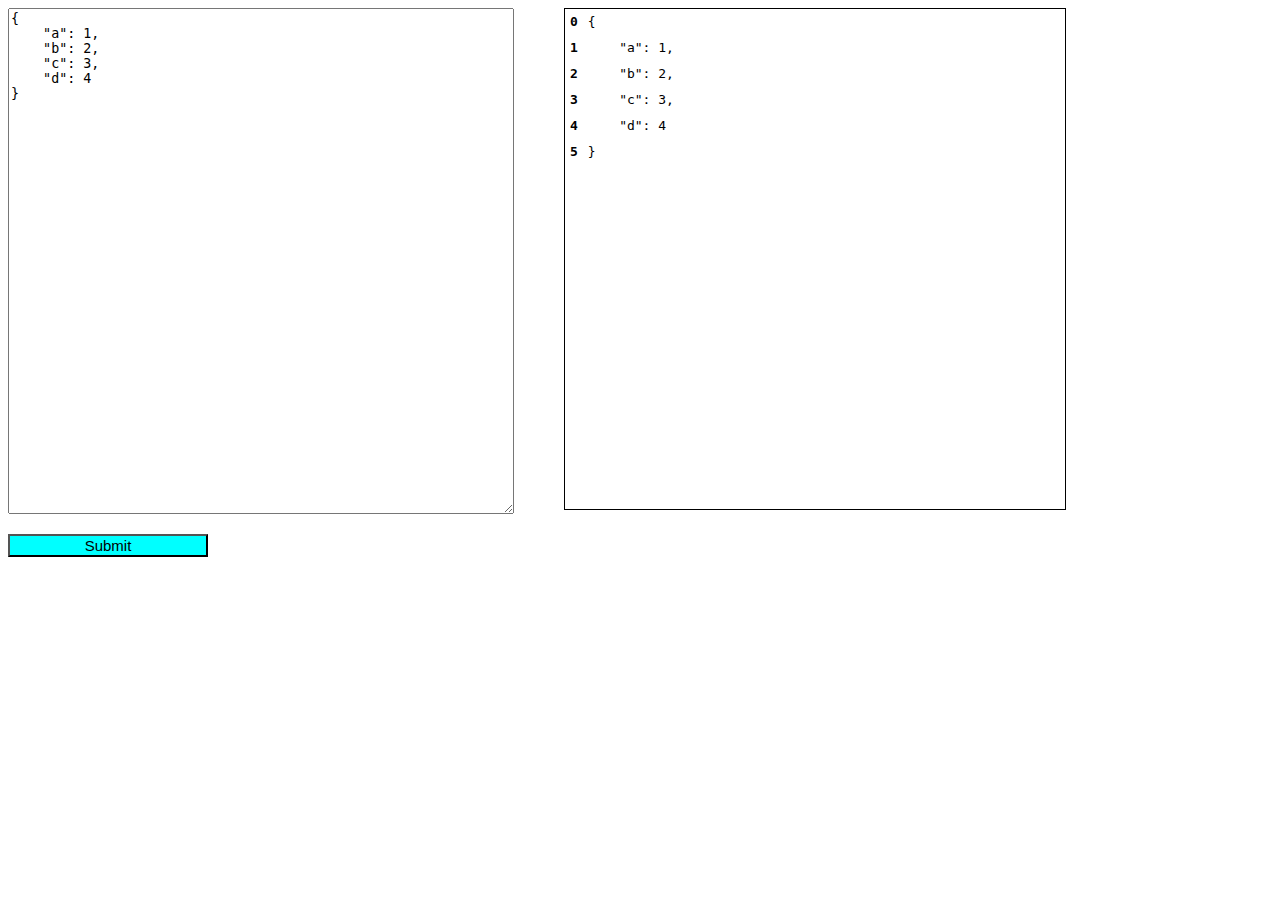
<file: index.html>
<!DOCTYPE html>
<html>
<link rel="stylesheet" href="./css/styles.css">

<body>
    <div class="text-areas">
        <textarea id='editor' data-bind='textInput: json'> </textarea>
        <div id='diff' data-bind='foreach: diffArray'>
            <div class="line">
                <pre class="line-number" data-bind="text: $index"></pre>
                <pre class='line-text' data-bind="html: text"></pre>
            </div>
        </div>
    </div>
    <button id="submit-button" data-bind="click: onSubmit">Submit</button>

    <script type='text/javascript' src='./js/knockout-3.5.1.js'></script>
    <script type='text/javascript' src='./js/diff_match_patch.js'></script>
    <script type='text/javascript' src='./js/main.js'></script>
</body>

</html>
</file>
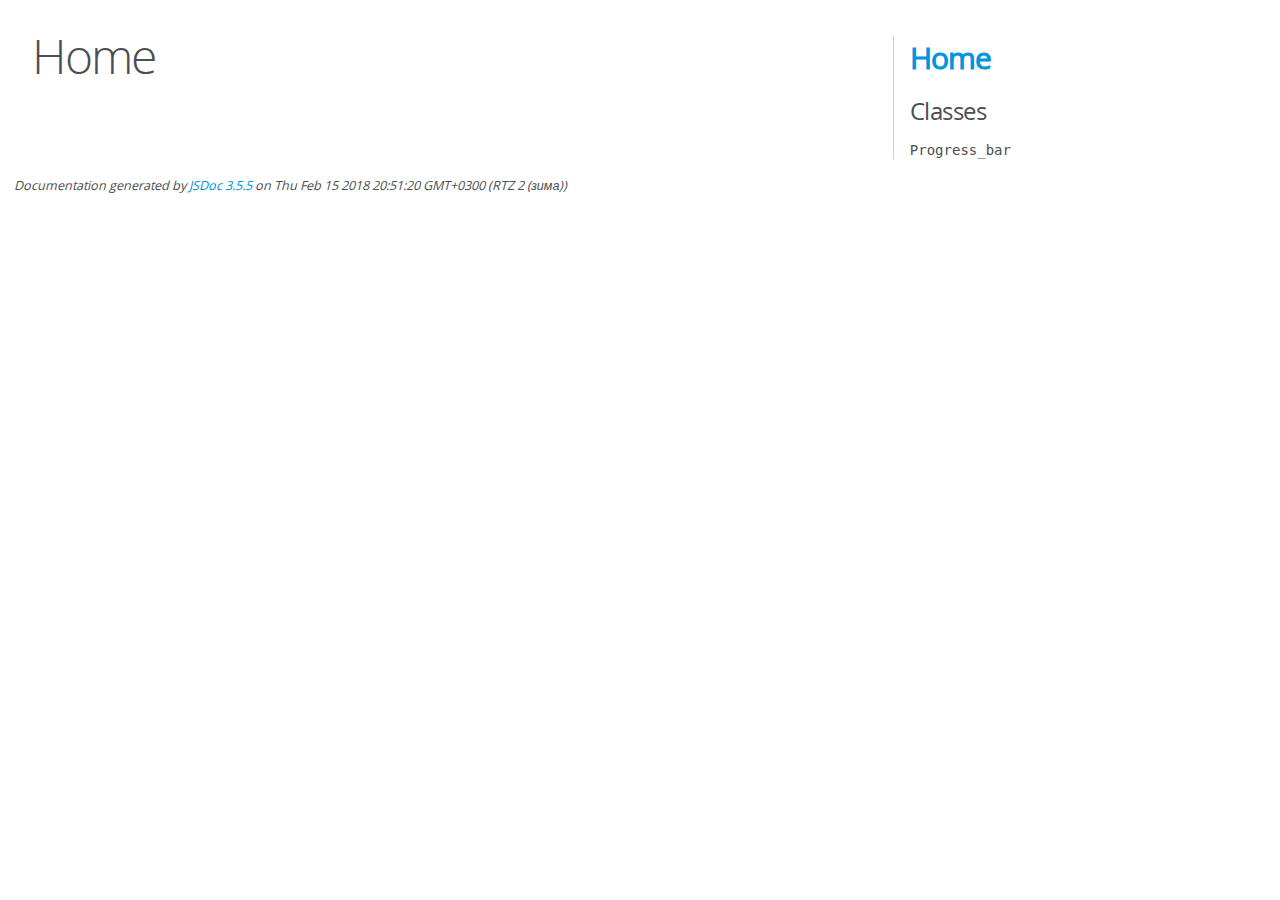
<file: progress_bar/out/index.html>
<!DOCTYPE html>
<html lang="en">
<head>
    <meta charset="utf-8">
    <title>JSDoc: Home</title>

    <script src="scripts/prettify/prettify.js"> </script>
    <script src="scripts/prettify/lang-css.js"> </script>
    <!--[if lt IE 9]>
      <script src="//html5shiv.googlecode.com/svn/trunk/html5.js"></script>
    <![endif]-->
    <link type="text/css" rel="stylesheet" href="styles/prettify-tomorrow.css">
    <link type="text/css" rel="stylesheet" href="styles/jsdoc-default.css">
</head>

<body>

<div id="main">

    <h1 class="page-title">Home</h1>








    <h3> </h3>




















</div>

<nav>
    <h2><a href="index.html">Home</a></h2><h3>Classes</h3><ul><li><a href="Progress_bar.html">Progress_bar</a></li></ul>
</nav>

<br class="clear">

<footer>
    Documentation generated by <a href="https://github.com/jsdoc3/jsdoc">JSDoc 3.5.5</a> on Thu Feb 15 2018 20:51:20 GMT+0300 (RTZ 2 (зима))
</footer>

<script> prettyPrint(); </script>
<script src="scripts/linenumber.js"> </script>
</body>
</html>
</file>
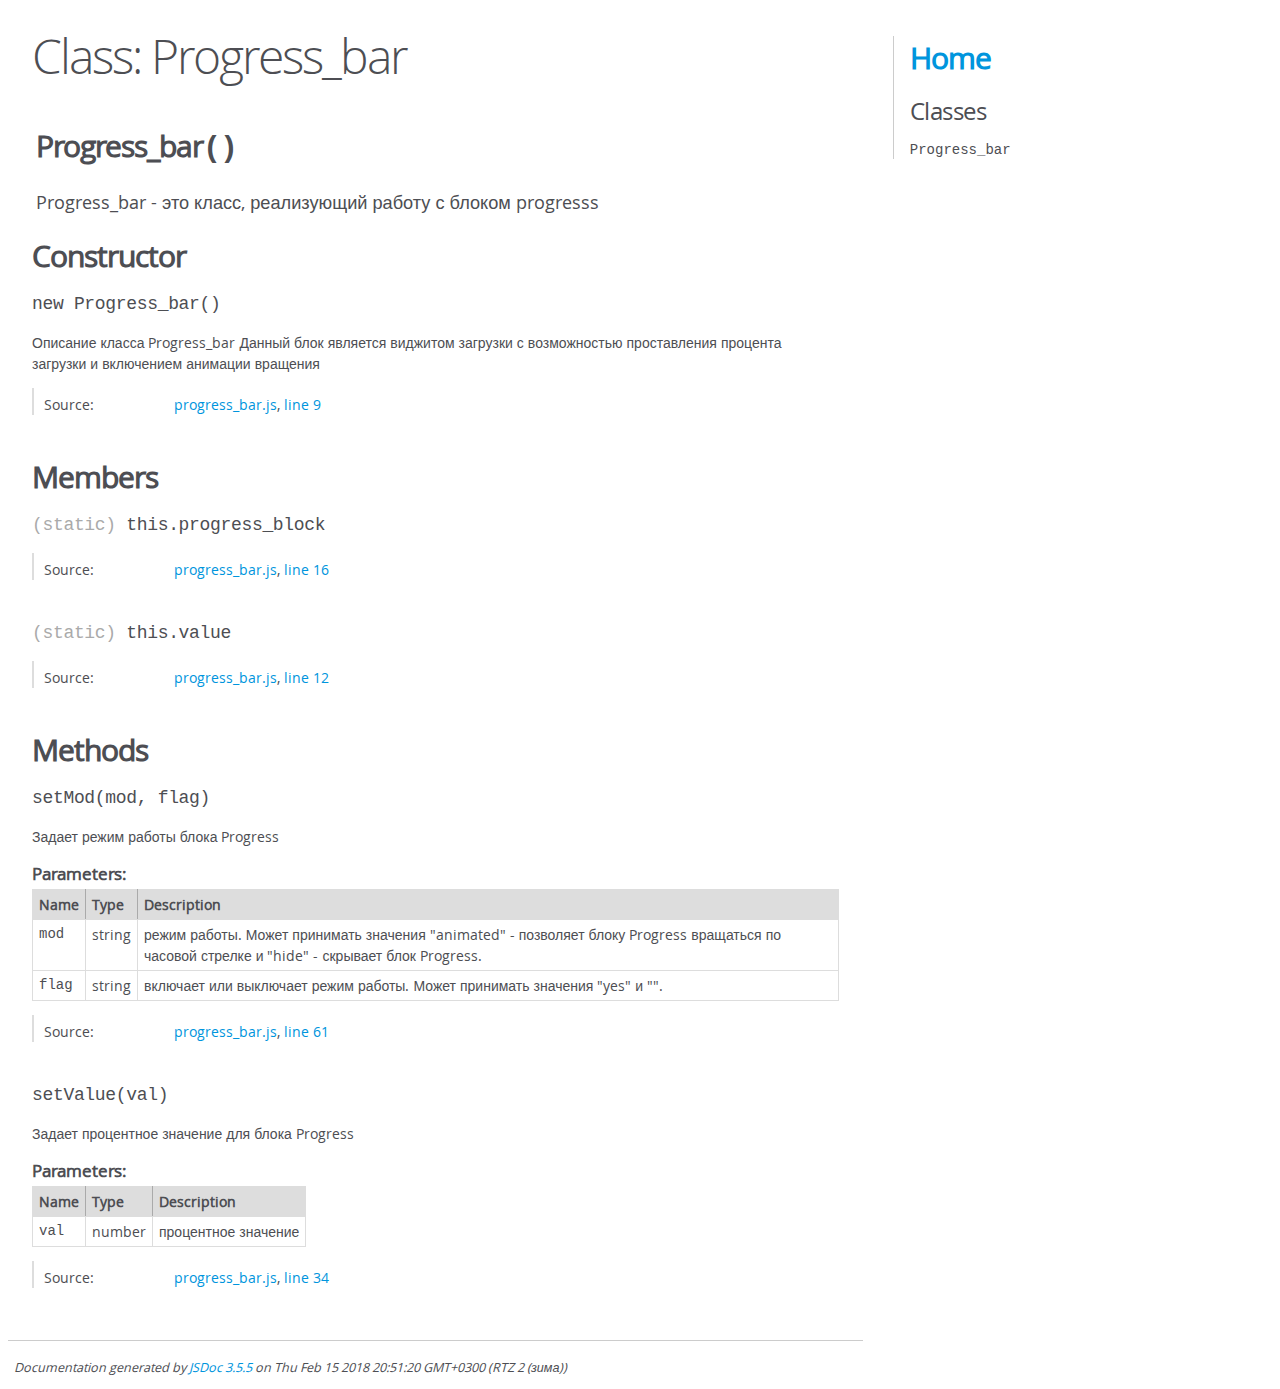
<file: progress_bar/out/Progress_bar.html>
<!DOCTYPE html>
<html lang="en">
<head>
    <meta charset="utf-8">
    <title>JSDoc: Class: Progress_bar</title>

    <script src="scripts/prettify/prettify.js"> </script>
    <script src="scripts/prettify/lang-css.js"> </script>
    <!--[if lt IE 9]>
      <script src="//html5shiv.googlecode.com/svn/trunk/html5.js"></script>
    <![endif]-->
    <link type="text/css" rel="stylesheet" href="styles/prettify-tomorrow.css">
    <link type="text/css" rel="stylesheet" href="styles/jsdoc-default.css">
</head>

<body>

<div id="main">

    <h1 class="page-title">Class: Progress_bar</h1>






<section>

<header>

        <h2><span class="attribs"><span class="type-signature"></span></span>Progress_bar<span class="signature">()</span><span class="type-signature"></span></h2>

            <div class="class-description">Progress_bar - это класс, реализующий работу с блоком progresss</div>


</header>

<article>
    <div class="container-overview">




    <h2>Constructor</h2>



    <h4 class="name" id="Progress_bar"><span class="type-signature"></span>new Progress_bar<span class="signature">()</span><span class="type-signature"></span></h4>






<div class="description">
    Описание класса Progress_bar
Данный блок является виджитом загрузки с возможностью проставления процента загрузки и включением анимации вращения
</div>













<dl class="details">


























    <dt class="tag-source">Source:</dt>
    <dd class="tag-source"><ul class="dummy"><li>
        <a href="progress_bar.js.html">progress_bar.js</a>, <a href="progress_bar.js.html#line9">line 9</a>
    </li></ul></dd>







</dl>



















    </div>














        <h3 class="subsection-title">Members</h3>



<h4 class="name" id=".this.progress_block"><span class="type-signature">(static) </span>this.progress_block<span class="type-signature"></span></h4>










<dl class="details">


























    <dt class="tag-source">Source:</dt>
    <dd class="tag-source"><ul class="dummy"><li>
        <a href="progress_bar.js.html">progress_bar.js</a>, <a href="progress_bar.js.html#line16">line 16</a>
    </li></ul></dd>







</dl>








<h4 class="name" id=".this.value"><span class="type-signature">(static) </span>this.value<span class="type-signature"></span></h4>










<dl class="details">


























    <dt class="tag-source">Source:</dt>
    <dd class="tag-source"><ul class="dummy"><li>
        <a href="progress_bar.js.html">progress_bar.js</a>, <a href="progress_bar.js.html#line12">line 12</a>
    </li></ul></dd>







</dl>










        <h3 class="subsection-title">Methods</h3>







    <h4 class="name" id="setMod"><span class="type-signature"></span>setMod<span class="signature">(mod, flag)</span><span class="type-signature"></span></h4>






<div class="description">
    Задает режим работы блока Progress
</div>









    <h5>Parameters:</h5>


<table class="params">
    <thead>
    <tr>

        <th>Name</th>


        <th>Type</th>





        <th class="last">Description</th>
    </tr>
    </thead>

    <tbody>


        <tr>

                <td class="name"><code>mod</code></td>


            <td class="type">


<span class="param-type">string</span>



            </td>





            <td class="description last">режим работы. Может принимать значения "animated" - позволяет блоку Progress вращаться по часовой стрелке и "hide" - скрывает блок Progress.</td>
        </tr>



        <tr>

                <td class="name"><code>flag</code></td>


            <td class="type">


<span class="param-type">string</span>



            </td>





            <td class="description last">включает или выключает режим работы. Может принимать значения "yes" и "".</td>
        </tr>


    </tbody>
</table>






<dl class="details">


























    <dt class="tag-source">Source:</dt>
    <dd class="tag-source"><ul class="dummy"><li>
        <a href="progress_bar.js.html">progress_bar.js</a>, <a href="progress_bar.js.html#line61">line 61</a>
    </li></ul></dd>







</dl>
























    <h4 class="name" id="setValue"><span class="type-signature"></span>setValue<span class="signature">(val)</span><span class="type-signature"></span></h4>






<div class="description">
    Задает процентное значение для блока Progress
</div>









    <h5>Parameters:</h5>


<table class="params">
    <thead>
    <tr>

        <th>Name</th>


        <th>Type</th>





        <th class="last">Description</th>
    </tr>
    </thead>

    <tbody>


        <tr>

                <td class="name"><code>val</code></td>


            <td class="type">


<span class="param-type">number</span>



            </td>





            <td class="description last">процентное значение</td>
        </tr>


    </tbody>
</table>






<dl class="details">


























    <dt class="tag-source">Source:</dt>
    <dd class="tag-source"><ul class="dummy"><li>
        <a href="progress_bar.js.html">progress_bar.js</a>, <a href="progress_bar.js.html#line34">line 34</a>
    </li></ul></dd>







</dl>
























</article>

</section>




</div>

<nav>
    <h2><a href="index.html">Home</a></h2><h3>Classes</h3><ul><li><a href="Progress_bar.html">Progress_bar</a></li></ul>
</nav>

<br class="clear">

<footer>
    Documentation generated by <a href="https://github.com/jsdoc3/jsdoc">JSDoc 3.5.5</a> on Thu Feb 15 2018 20:51:20 GMT+0300 (RTZ 2 (зима))
</footer>

<script> prettyPrint(); </script>
<script src="scripts/linenumber.js"> </script>
</body>
</html>
</file>
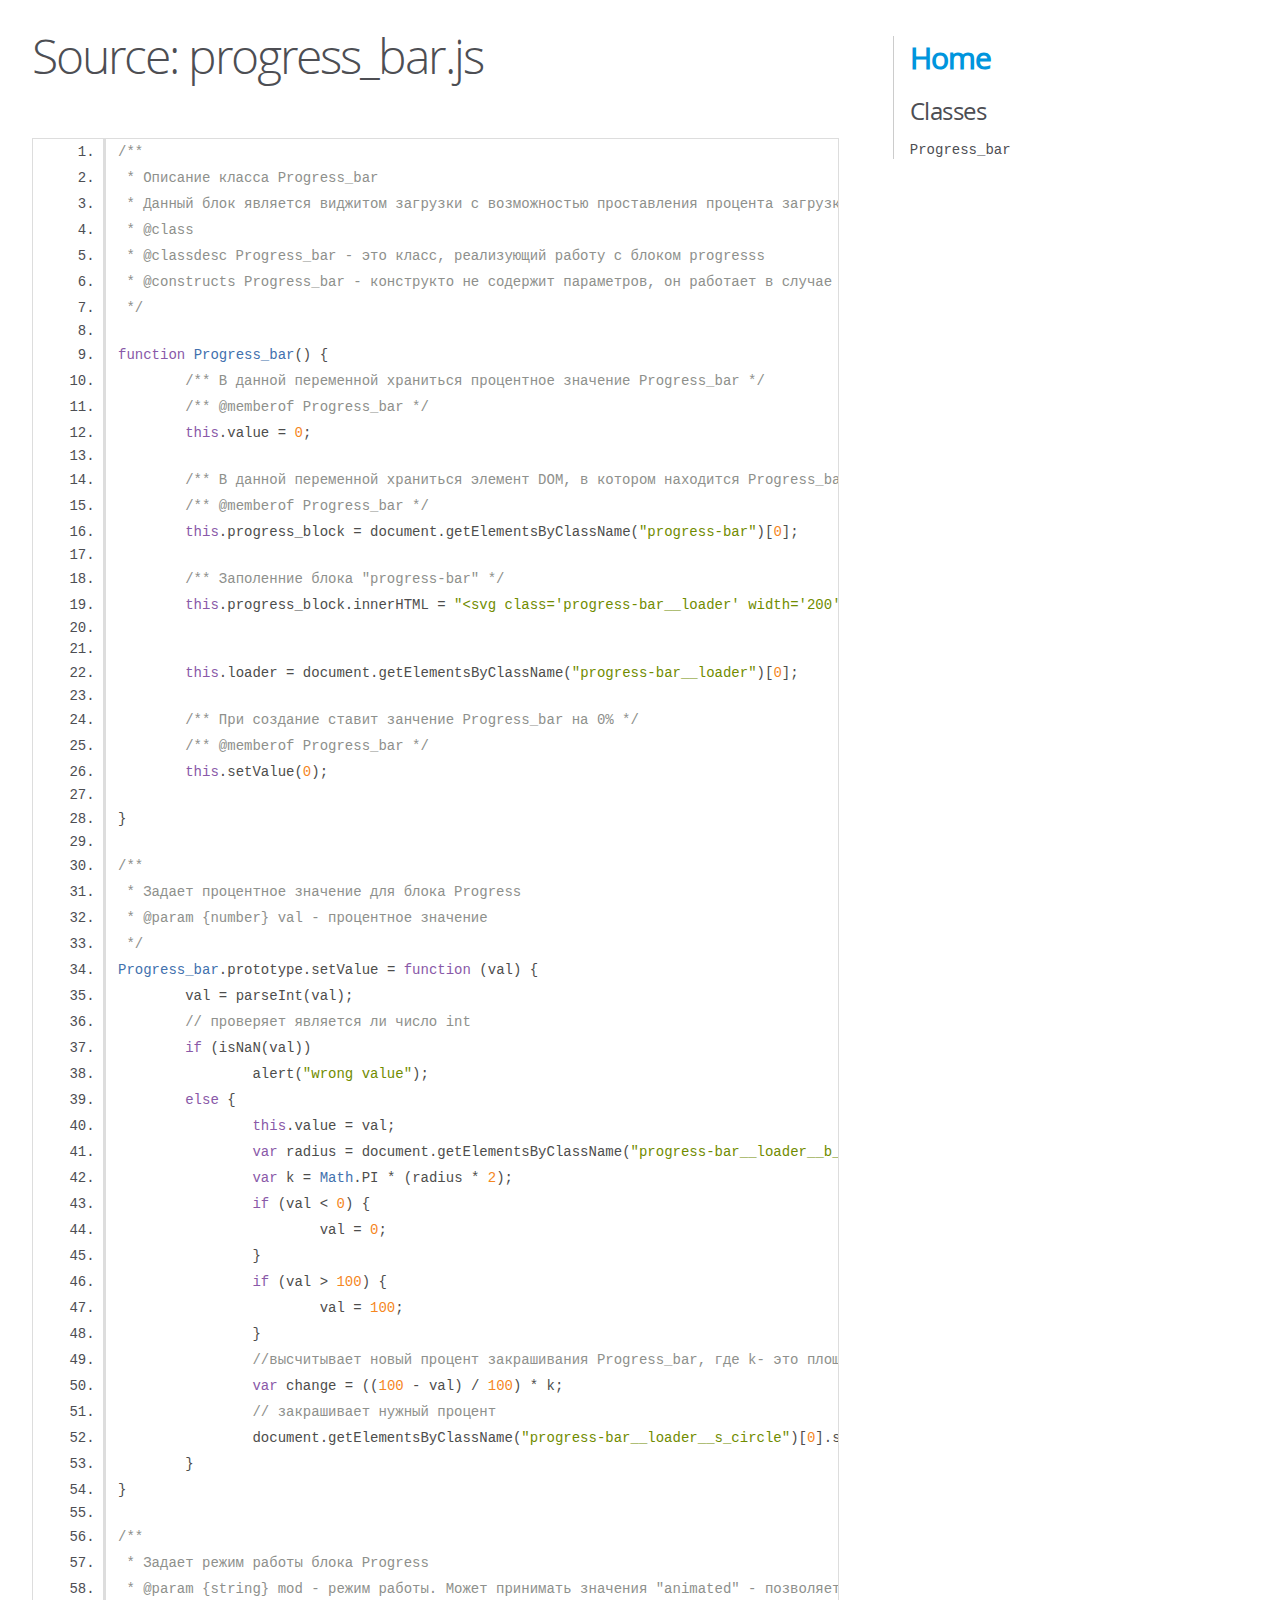
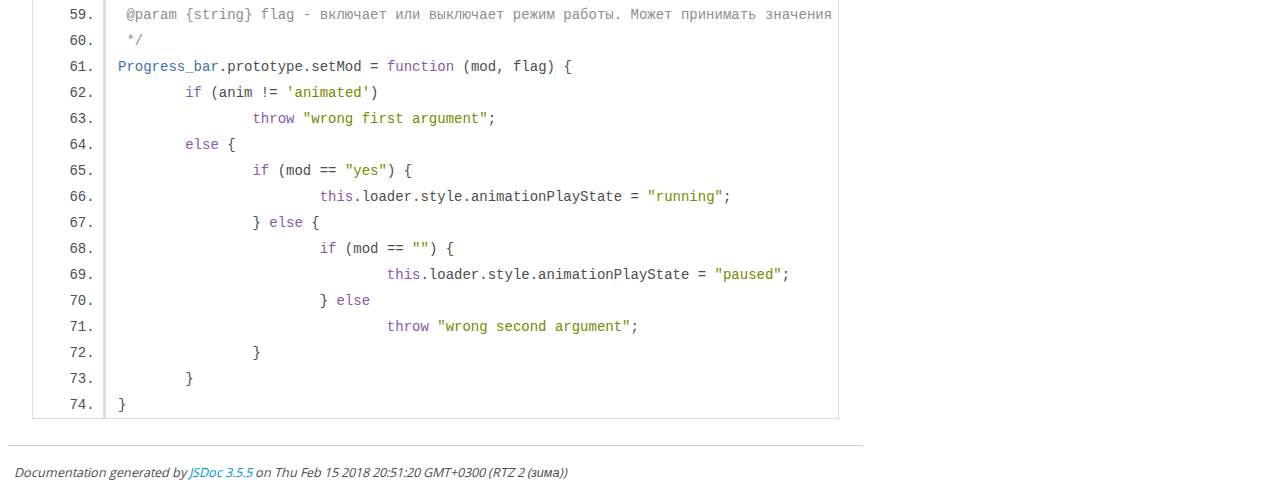
<file: progress_bar/out/progress_bar.js.html>
<!DOCTYPE html>
<html lang="en">
<head>
    <meta charset="utf-8">
    <title>JSDoc: Source: progress_bar.js</title>

    <script src="scripts/prettify/prettify.js"> </script>
    <script src="scripts/prettify/lang-css.js"> </script>
    <!--[if lt IE 9]>
      <script src="//html5shiv.googlecode.com/svn/trunk/html5.js"></script>
    <![endif]-->
    <link type="text/css" rel="stylesheet" href="styles/prettify-tomorrow.css">
    <link type="text/css" rel="stylesheet" href="styles/jsdoc-default.css">
</head>

<body>

<div id="main">

    <h1 class="page-title">Source: progress_bar.js</h1>






    <section>
        <article>
            <pre class="prettyprint source linenums"><code>/**
 * Описание класса Progress_bar
 * Данный блок является виджитом загрузки с возможностью проставления процента загрузки и включением анимации вращения
 * @class
 * @classdesc Progress_bar - это класс, реализующий работу с блоком progresss
 * @constructs Progress_bar - конструкто не содержит параметров, он работает в случае наличия в html - документе элемента с классом "progress-bar". В этом случае он создаст в нем блок 'progress-bar__loader' для последующей работы с блоком Progress.
 */

function Progress_bar() {
	/** В данной переменной храниться процентное значение Progress_bar */
	/** @memberof Progress_bar */
	this.value = 0;

	/** В данной переменной храниться элемент DOM, в котором находится Progress_bar */
	/** @memberof Progress_bar */
	this.progress_block = document.getElementsByClassName("progress-bar")[0];

	/** Заполенние блока "progress-bar" */
	this.progress_block.innerHTML = "&lt;svg class='progress-bar__loader' width='200' height='200'>&lt;circle class = 'progress-bar__loader__b_circle' r = '90' cx = '100' cy = '100' fill = 'transparent' stroke-dasharray='565.48' stroke-dashoffset='0'>&lt;/circle>&lt;circle class = 'progress-bar__loader__s_circle bar' r='90' cx='100' cy='100' fill='transparent' stroke-dasharray='565.48' stroke-dashoffset='0'>&lt;/circle>&lt;/svg>";


	this.loader = document.getElementsByClassName("progress-bar__loader")[0];

	/** При создание ставит занчение Progress_bar на 0% */
	/** @memberof Progress_bar */
	this.setValue(0);

}

/**
 * Задает процентное значение для блока Progress
 * @param {number} val - процентное значение
 */
Progress_bar.prototype.setValue = function (val) {
	val = parseInt(val);
	// проверяет является ли число int
	if (isNaN(val))
		alert("wrong value");
	else {
		this.value = val;
		var radius = document.getElementsByClassName("progress-bar__loader__b_circle")[0].getAttribute("r");
		var k = Math.PI * (radius * 2);
		if (val &lt; 0) {
			val = 0;
		}
		if (val > 100) {
			val = 100;
		}
		//высчитывает новый процент закрашивания Progress_bar, где k- это площадь круга
		var change = ((100 - val) / 100) * k;
		// закрашивает нужный процент
		document.getElementsByClassName("progress-bar__loader__s_circle")[0].style.strokeDashoffset = change;
	}
}

/**
 * Задает режим работы блока Progress
 * @param {string} mod - режим работы. Может принимать значения "animated" - позволяет блоку Progress вращаться по часовой стрелке и "hide" - скрывает блок Progress.
 @param {string} flag - включает или выключает режим работы. Может принимать значения "yes" и "".
 */
Progress_bar.prototype.setMod = function (mod, flag) {
	if (anim != 'animated')
		throw "wrong first argument";
	else {
		if (mod == "yes") {
			this.loader.style.animationPlayState = "running";
		} else {
			if (mod == "") {
				this.loader.style.animationPlayState = "paused";
			} else
				throw "wrong second argument";
		}
	}
}
</code></pre>
        </article>
    </section>




</div>

<nav>
    <h2><a href="index.html">Home</a></h2><h3>Classes</h3><ul><li><a href="Progress_bar.html">Progress_bar</a></li></ul>
</nav>

<br class="clear">

<footer>
    Documentation generated by <a href="https://github.com/jsdoc3/jsdoc">JSDoc 3.5.5</a> on Thu Feb 15 2018 20:51:20 GMT+0300 (RTZ 2 (зима))
</footer>

<script> prettyPrint(); </script>
<script src="scripts/linenumber.js"> </script>
</body>
</html>
</file>
<file: css/styles.css>
body {
    display: flex;
    flex-direction: column;
}
#editor {
    width: 500px;
    height: 500px;
    margin-right: 50px;
}
#diff {
    width: 500px;
    height: 500px;
    border: black solid 1px;
}
#submit-button {
    width: 200px;
    margin-top: 20px;
    background-color: aqua;
    font-size: 15px;
}
.text-areas {
    display: flex;
    flex-direction: row;
}
.line {
    display: flex;
    flex-direction: row;
    line-height: 0;
    padding: 0 5px;
}
.red {
    background-color: #ffeef0;
}
.green {
    background-color: #e6ffed;
}
.line-number {
    font-weight: bold;
    margin-right: 10px;
}
</file>
<file: progress_bar/out/styles/prettify-tomorrow.css>
/* Tomorrow Theme */
/* Original theme - https://github.com/chriskempson/tomorrow-theme */
/* Pretty printing styles. Used with prettify.js. */
/* SPAN elements with the classes below are added by prettyprint. */
/* plain text */
.pln {
  color: #4d4d4c; }

@media screen {
  /* string content */
  .str {
    color: #718c00; }

  /* a keyword */
  .kwd {
    color: #8959a8; }

  /* a comment */
  .com {
    color: #8e908c; }

  /* a type name */
  .typ {
    color: #4271ae; }

  /* a literal value */
  .lit {
    color: #f5871f; }

  /* punctuation */
  .pun {
    color: #4d4d4c; }

  /* lisp open bracket */
  .opn {
    color: #4d4d4c; }

  /* lisp close bracket */
  .clo {
    color: #4d4d4c; }

  /* a markup tag name */
  .tag {
    color: #c82829; }

  /* a markup attribute name */
  .atn {
    color: #f5871f; }

  /* a markup attribute value */
  .atv {
    color: #3e999f; }

  /* a declaration */
  .dec {
    color: #f5871f; }

  /* a variable name */
  .var {
    color: #c82829; }

  /* a function name */
  .fun {
    color: #4271ae; } }
/* Use higher contrast and text-weight for printable form. */
@media print, projection {
  .str {
    color: #060; }

  .kwd {
    color: #006;
    font-weight: bold; }

  .com {
    color: #600;
    font-style: italic; }

  .typ {
    color: #404;
    font-weight: bold; }

  .lit {
    color: #044; }

  .pun, .opn, .clo {
    color: #440; }

  .tag {
    color: #006;
    font-weight: bold; }

  .atn {
    color: #404; }

  .atv {
    color: #060; } }
/* Style */
/*
pre.prettyprint {
  background: white;
  font-family: Consolas, Monaco, 'Andale Mono', monospace;
  font-size: 12px;
  line-height: 1.5;
  border: 1px solid #ccc;
  padding: 10px; }
*/

/* Specify class=linenums on a pre to get line numbering */
ol.linenums {
  margin-top: 0;
  margin-bottom: 0; }

/* IE indents via margin-left */
li.L0,
li.L1,
li.L2,
li.L3,
li.L4,
li.L5,
li.L6,
li.L7,
li.L8,
li.L9 {
  /* */ }

/* Alternate shading for lines */
li.L1,
li.L3,
li.L5,
li.L7,
li.L9 {
  /* */ }
</file>
<file: progress_bar/out/styles/jsdoc-default.css>
@font-face {
    font-family: 'Open Sans';
    font-weight: normal;
    font-style: normal;
    src: url('../fonts/OpenSans-Regular-webfont.eot');
    src:
        local('Open Sans'),
        local('OpenSans'),
        url('../fonts/OpenSans-Regular-webfont.eot?#iefix') format('embedded-opentype'),
        url('../fonts/OpenSans-Regular-webfont.woff') format('woff'),
        url('../fonts/OpenSans-Regular-webfont.svg#open_sansregular') format('svg');
}

@font-face {
    font-family: 'Open Sans Light';
    font-weight: normal;
    font-style: normal;
    src: url('../fonts/OpenSans-Light-webfont.eot');
    src:
        local('Open Sans Light'),
        local('OpenSans Light'),
        url('../fonts/OpenSans-Light-webfont.eot?#iefix') format('embedded-opentype'),
        url('../fonts/OpenSans-Light-webfont.woff') format('woff'),
        url('../fonts/OpenSans-Light-webfont.svg#open_sanslight') format('svg');
}

html
{
    overflow: auto;
    background-color: #fff;
    font-size: 14px;
}

body
{
    font-family: 'Open Sans', sans-serif;
    line-height: 1.5;
    color: #4d4e53;
    background-color: white;
}

a, a:visited, a:active {
    color: #0095dd;
    text-decoration: none;
}

a:hover {
    text-decoration: underline;
}

header
{
    display: block;
    padding: 0px 4px;
}

tt, code, kbd, samp {
    font-family: Consolas, Monaco, 'Andale Mono', monospace;
}

.class-description {
    font-size: 130%;
    line-height: 140%;
    margin-bottom: 1em;
    margin-top: 1em;
}

.class-description:empty {
    margin: 0;
}

#main {
    float: left;
    width: 70%;
}

article dl {
    margin-bottom: 40px;
}

article img {
  max-width: 100%;
}

section
{
    display: block;
    background-color: #fff;
    padding: 12px 24px;
    border-bottom: 1px solid #ccc;
    margin-right: 30px;
}

.variation {
    display: none;
}

.signature-attributes {
    font-size: 60%;
    color: #aaa;
    font-style: italic;
    font-weight: lighter;
}

nav
{
    display: block;
    float: right;
    margin-top: 28px;
    width: 30%;
    box-sizing: border-box;
    border-left: 1px solid #ccc;
    padding-left: 16px;
}

nav ul {
    font-family: 'Lucida Grande', 'Lucida Sans Unicode', arial, sans-serif;
    font-size: 100%;
    line-height: 17px;
    padding: 0;
    margin: 0;
    list-style-type: none;
}

nav ul a, nav ul a:visited, nav ul a:active {
    font-family: Consolas, Monaco, 'Andale Mono', monospace;
    line-height: 18px;
    color: #4D4E53;
}

nav h3 {
    margin-top: 12px;
}

nav li {
    margin-top: 6px;
}

footer {
    display: block;
    padding: 6px;
    margin-top: 12px;
    font-style: italic;
    font-size: 90%;
}

h1, h2, h3, h4 {
    font-weight: 200;
    margin: 0;
}

h1
{
    font-family: 'Open Sans Light', sans-serif;
    font-size: 48px;
    letter-spacing: -2px;
    margin: 12px 24px 20px;
}

h2, h3.subsection-title
{
    font-size: 30px;
    font-weight: 700;
    letter-spacing: -1px;
    margin-bottom: 12px;
}

h3
{
    font-size: 24px;
    letter-spacing: -0.5px;
    margin-bottom: 12px;
}

h4
{
    font-size: 18px;
    letter-spacing: -0.33px;
    margin-bottom: 12px;
    color: #4d4e53;
}

h5, .container-overview .subsection-title
{
    font-size: 120%;
    font-weight: bold;
    letter-spacing: -0.01em;
    margin: 8px 0 3px 0;
}

h6
{
    font-size: 100%;
    letter-spacing: -0.01em;
    margin: 6px 0 3px 0;
    font-style: italic;
}

table
{
    border-spacing: 0;
    border: 0;
    border-collapse: collapse;
}

td, th
{
    border: 1px solid #ddd;
    margin: 0px;
    text-align: left;
    vertical-align: top;
    padding: 4px 6px;
    display: table-cell;
}

thead tr
{
    background-color: #ddd;
    font-weight: bold;
}

th { border-right: 1px solid #aaa; }
tr > th:last-child { border-right: 1px solid #ddd; }

.ancestors, .attribs { color: #999; }
.ancestors a, .attribs a
{
    color: #999 !important;
    text-decoration: none;
}

.clear
{
    clear: both;
}

.important
{
    font-weight: bold;
    color: #950B02;
}

.yes-def {
    text-indent: -1000px;
}

.type-signature {
    color: #aaa;
}

.name, .signature {
    font-family: Consolas, Monaco, 'Andale Mono', monospace;
}

.details { margin-top: 14px; border-left: 2px solid #DDD; }
.details dt { width: 120px; float: left; padding-left: 10px;  padding-top: 6px; }
.details dd { margin-left: 70px; }
.details ul { margin: 0; }
.details ul { list-style-type: none; }
.details li { margin-left: 30px; padding-top: 6px; }
.details pre.prettyprint { margin: 0 }
.details .object-value { padding-top: 0; }

.description {
    margin-bottom: 1em;
    margin-top: 1em;
}

.code-caption
{
    font-style: italic;
    font-size: 107%;
    margin: 0;
}

.prettyprint
{
    border: 1px solid #ddd;
    width: 80%;
    overflow: auto;
}

.prettyprint.source {
    width: inherit;
}

.prettyprint code
{
    font-size: 100%;
    line-height: 18px;
    display: block;
    padding: 4px 12px;
    margin: 0;
    background-color: #fff;
    color: #4D4E53;
}

.prettyprint code span.line
{
  display: inline-block;
}

.prettyprint.linenums
{
  padding-left: 70px;
  -webkit-user-select: none;
  -moz-user-select: none;
  -ms-user-select: none;
  user-select: none;
}

.prettyprint.linenums ol
{
  padding-left: 0;
}

.prettyprint.linenums li
{
  border-left: 3px #ddd solid;
}

.prettyprint.linenums li.selected,
.prettyprint.linenums li.selected *
{
  background-color: lightyellow;
}

.prettyprint.linenums li *
{
  -webkit-user-select: text;
  -moz-user-select: text;
  -ms-user-select: text;
  user-select: text;
}

.params .name, .props .name, .name code {
    color: #4D4E53;
    font-family: Consolas, Monaco, 'Andale Mono', monospace;
    font-size: 100%;
}

.params td.description > p:first-child,
.props td.description > p:first-child
{
    margin-top: 0;
    padding-top: 0;
}

.params td.description > p:last-child,
.props td.description > p:last-child
{
    margin-bottom: 0;
    padding-bottom: 0;
}

.disabled {
    color: #454545;
}
</file>
